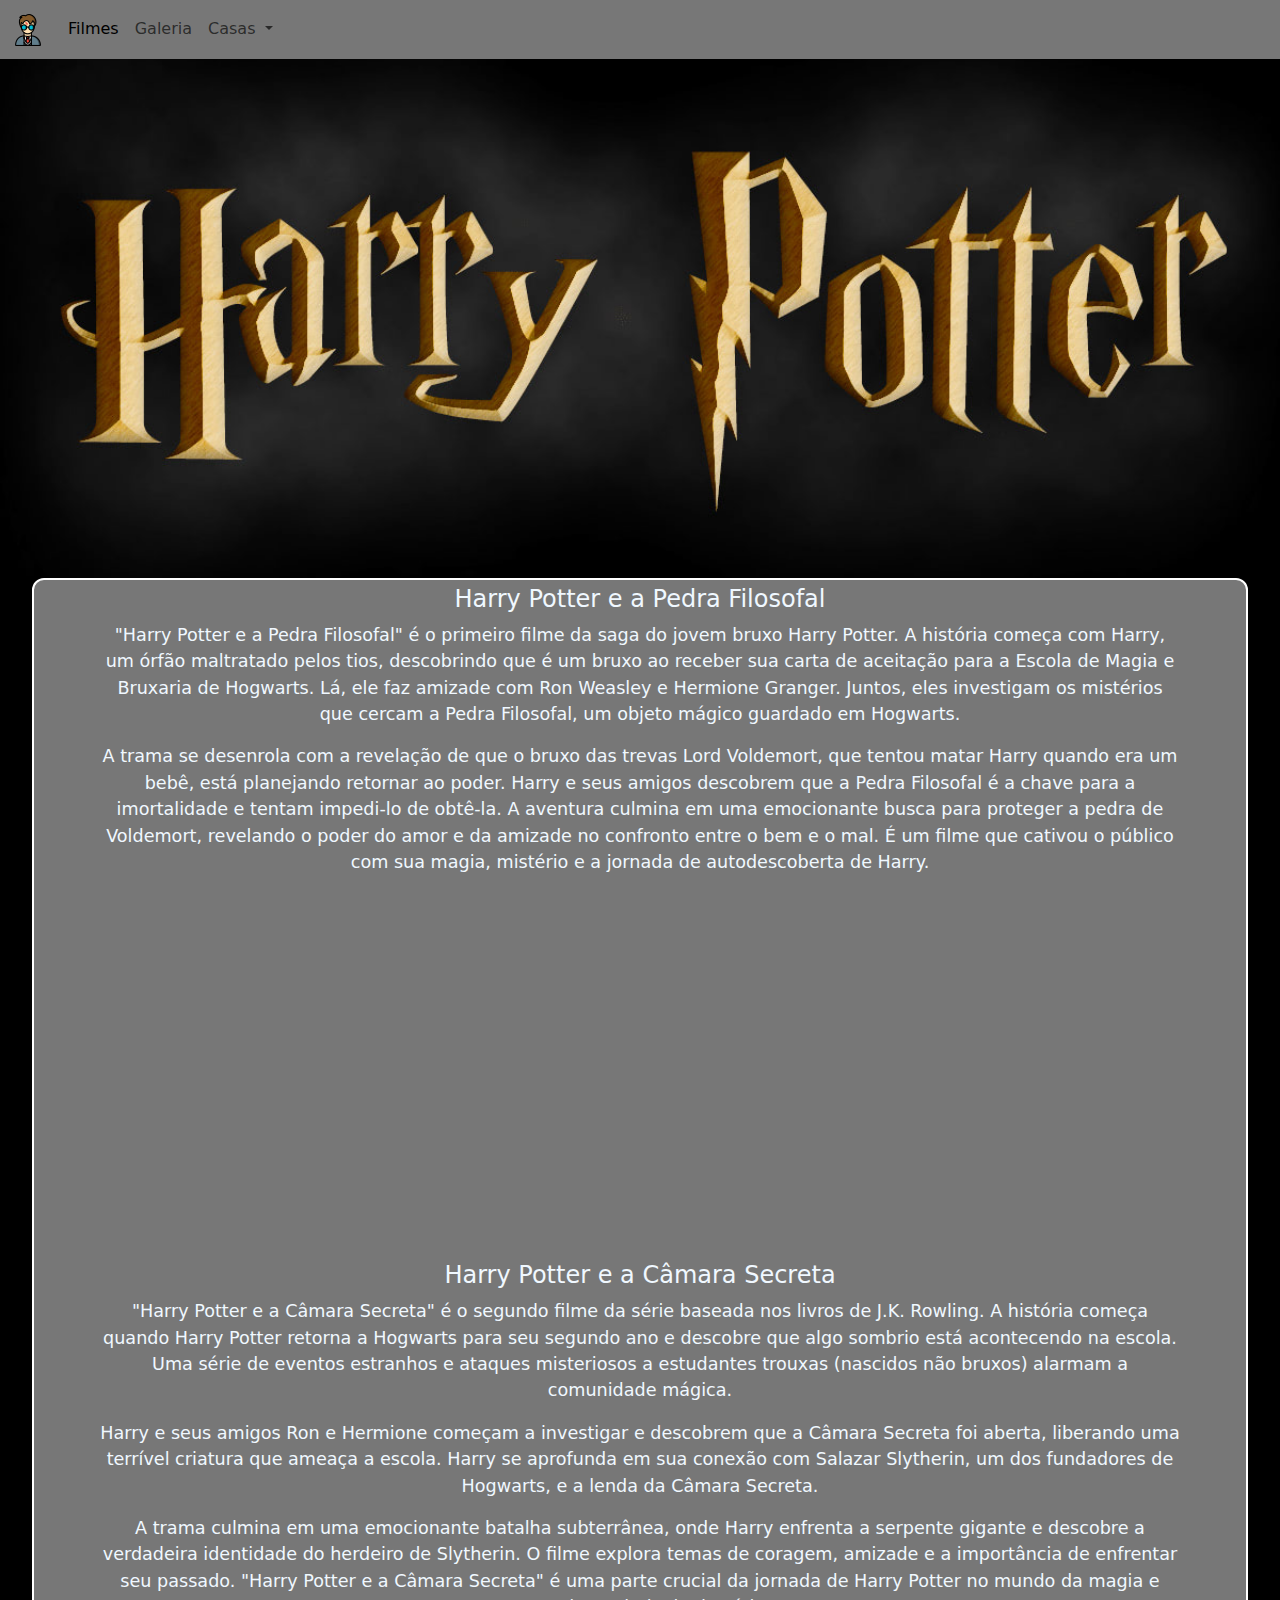
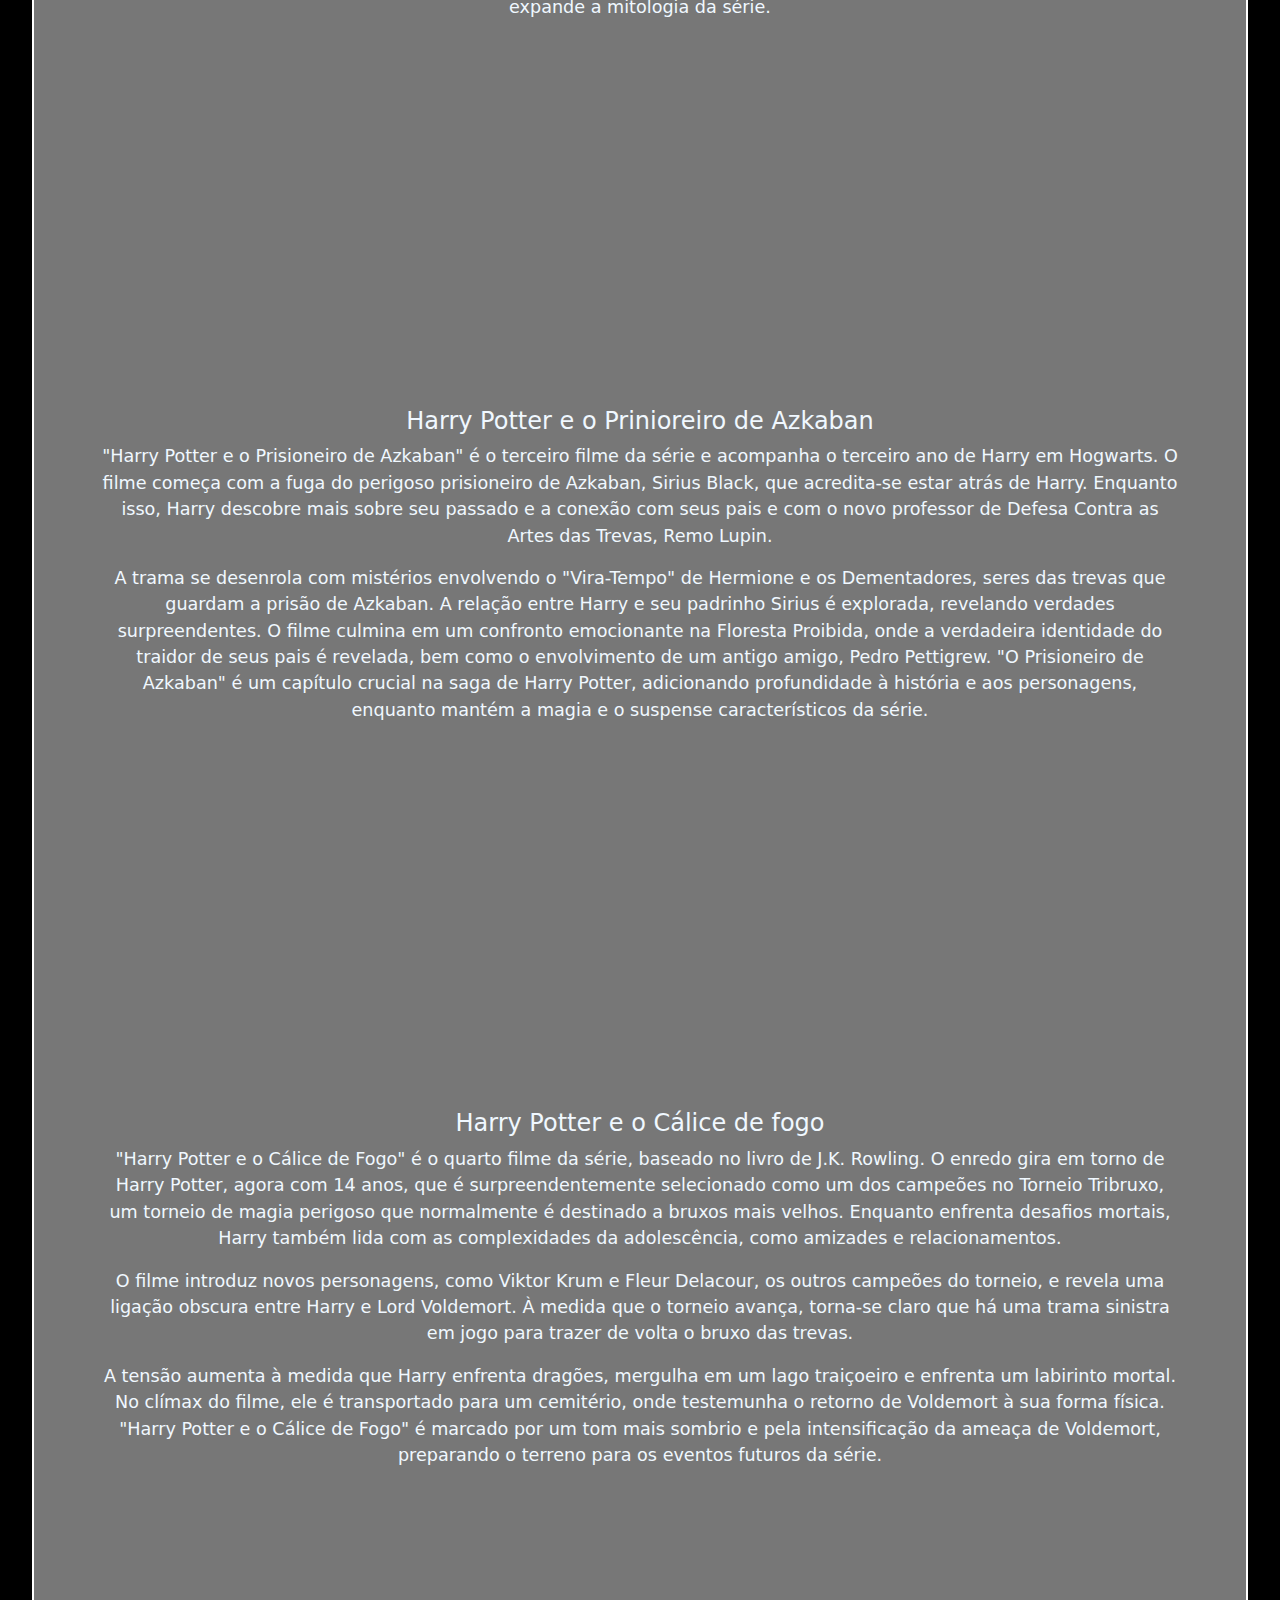
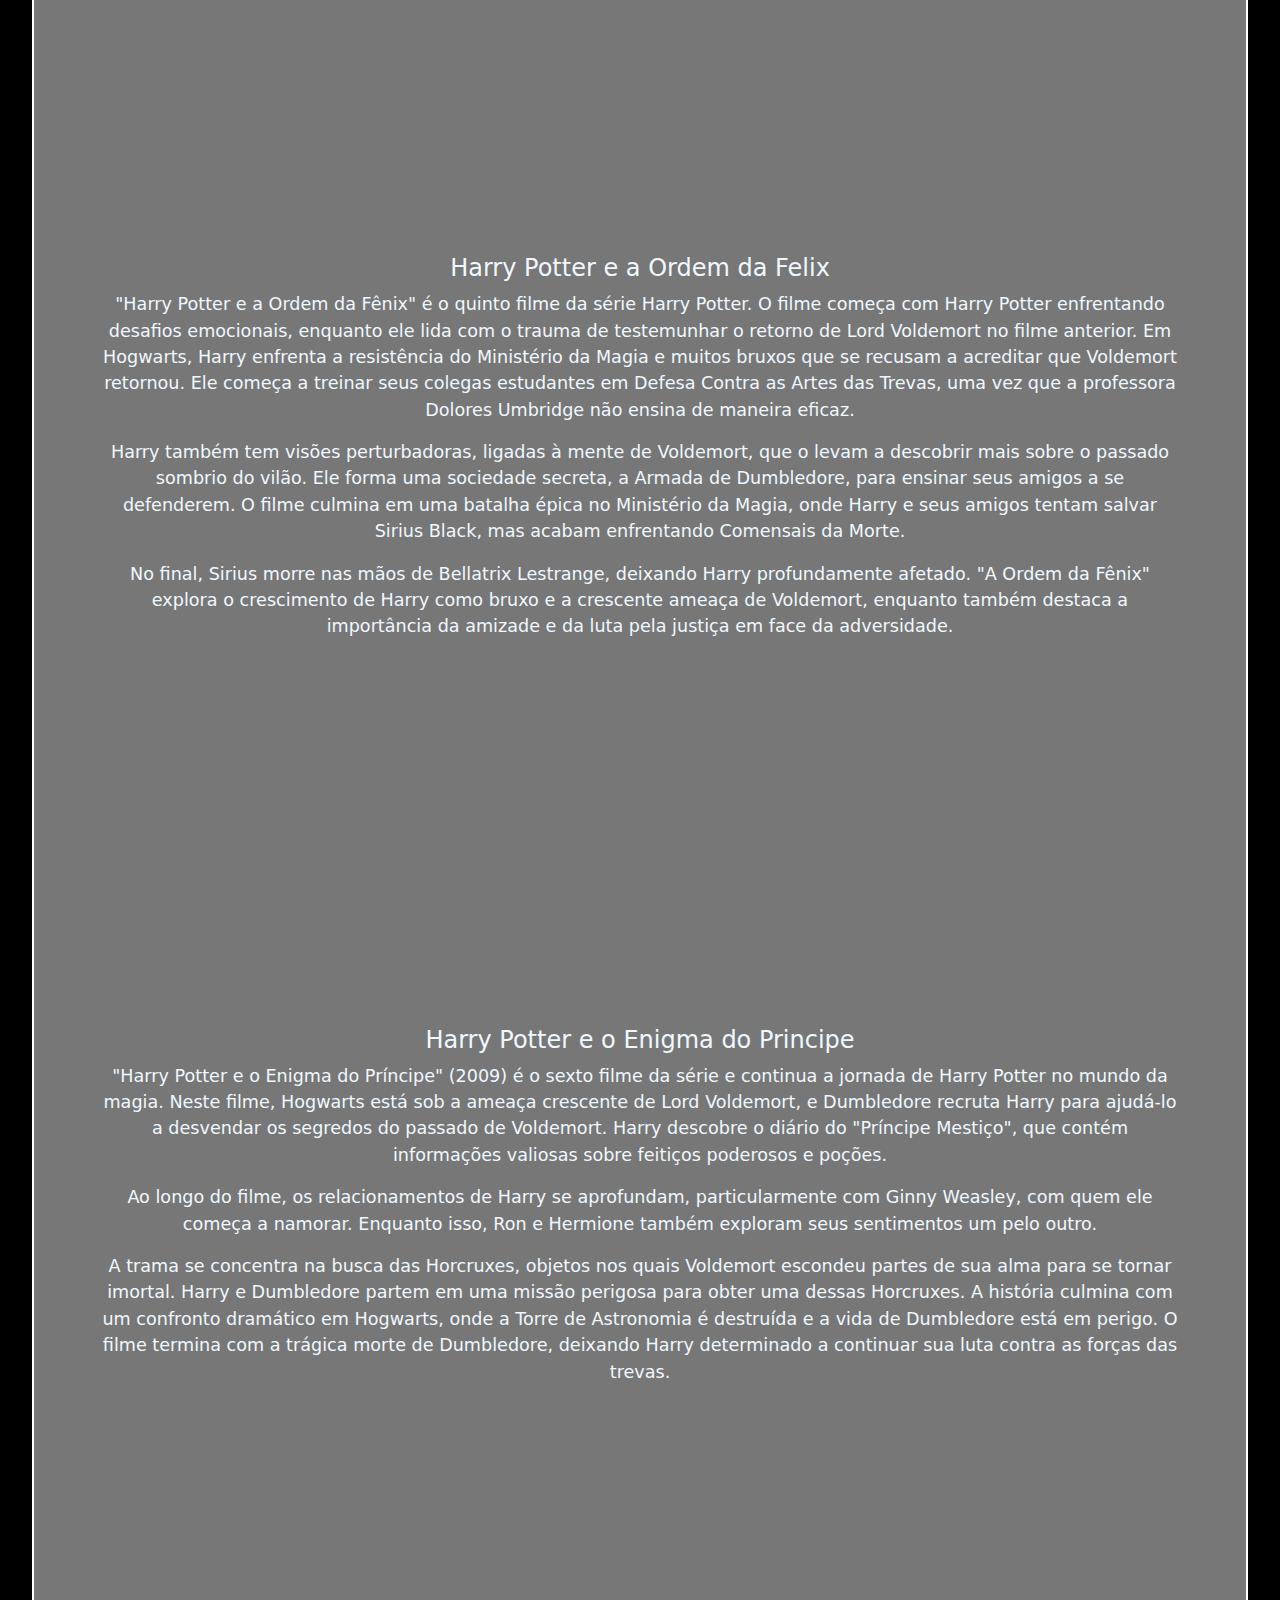
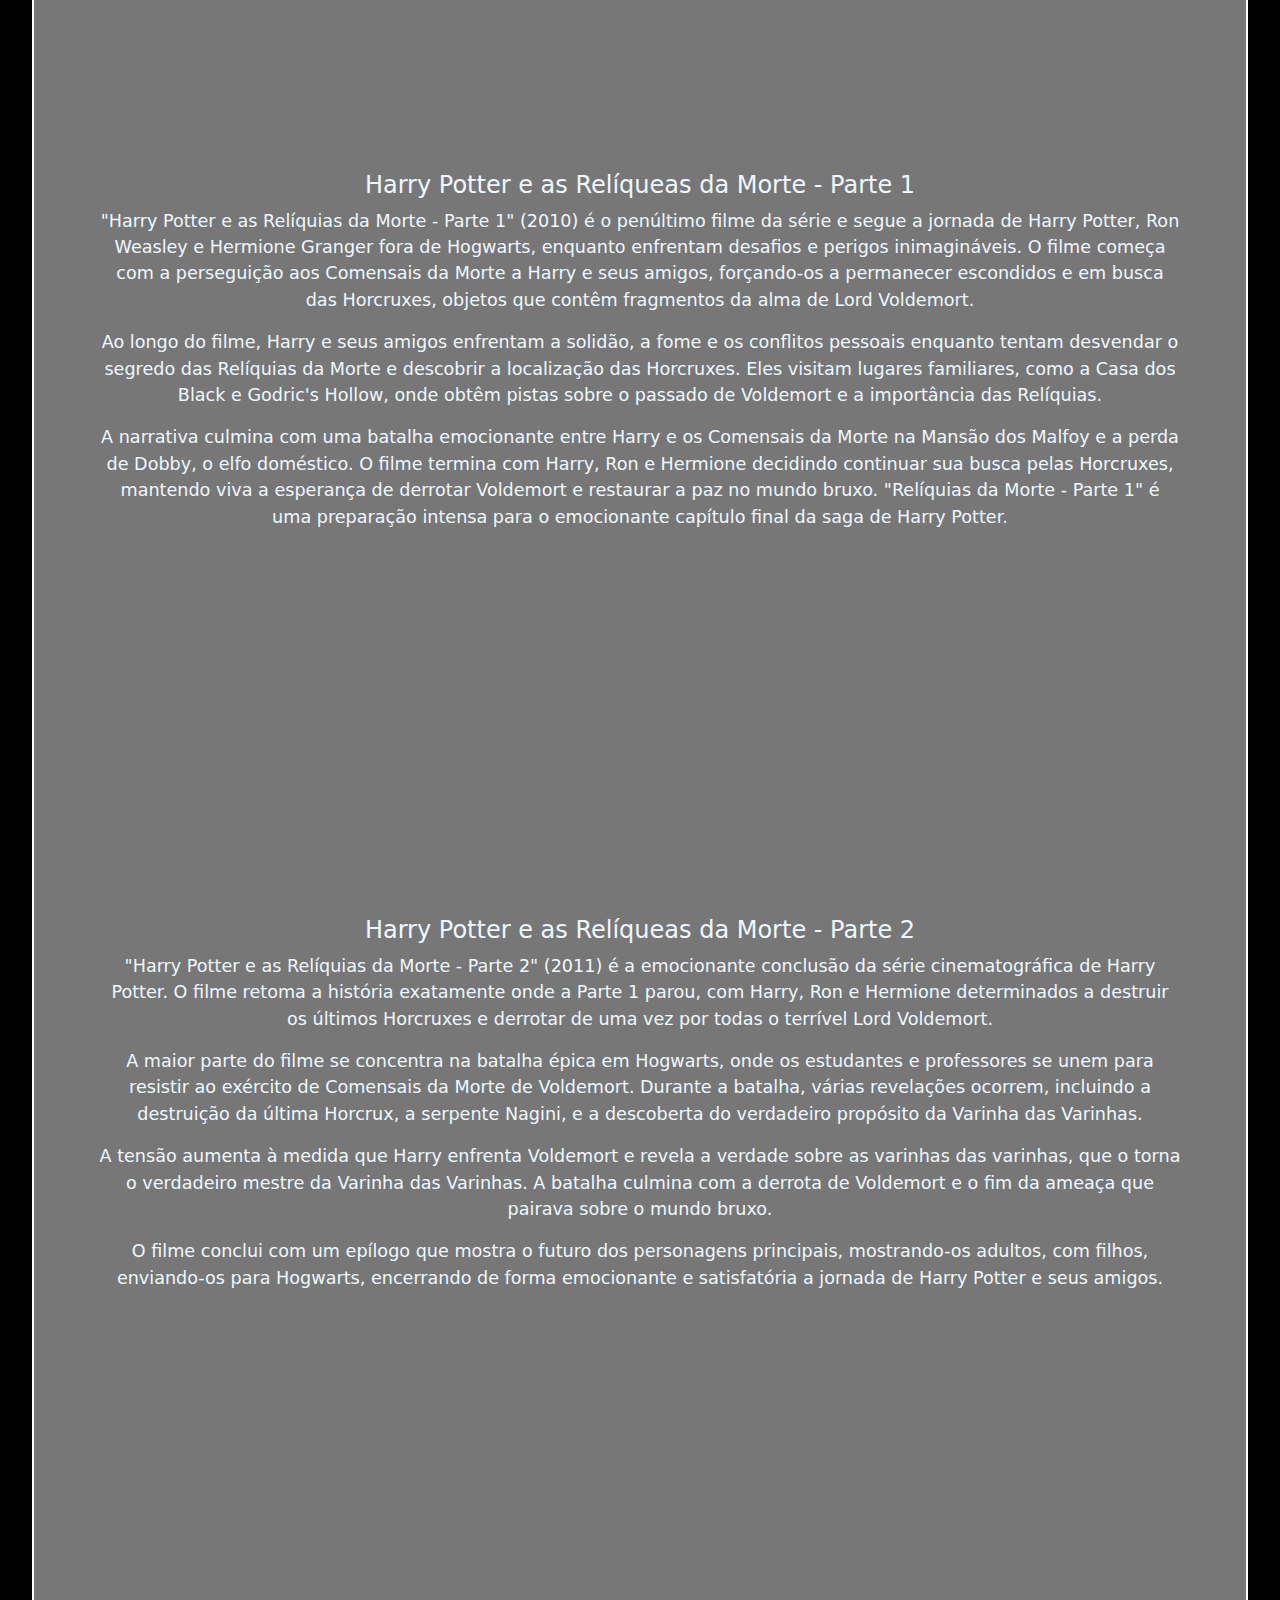
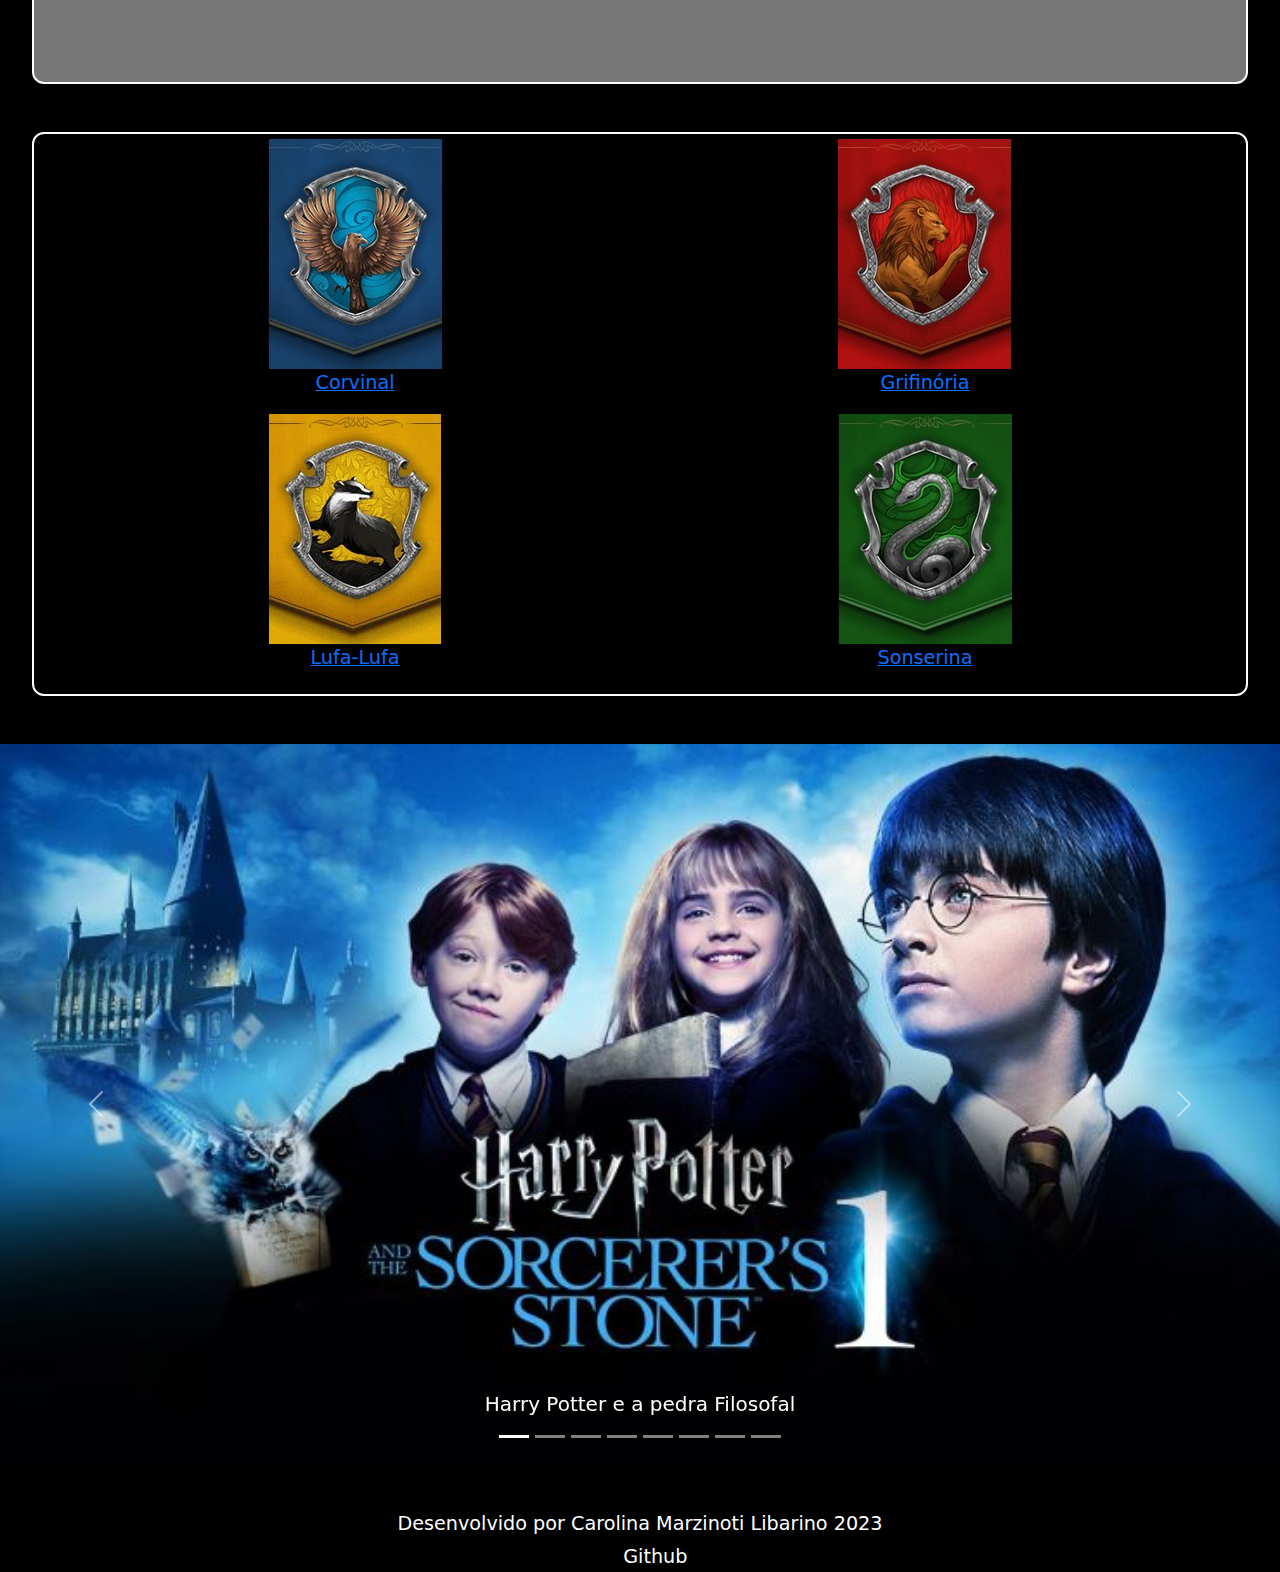
<file: index.html>
<!doctype html>
<html lang="en">

<head>
  <meta charset="utf-8">
  <meta name="viewport" content="width=device-width, initial-scale=1">
  <link rel="stylesheet" href="css/bootstrap.css">
  <link rel="stylesheet" href="css/bootstrap-grid.css">
  <link rel="stylesheet" href="css/estilo.css">
  <title>Das páginas para as telas</title>
  <link rel="shortcut icon" href="img/harry-potter (3).png" type="image/x-icon">

</head>

<body>
  <header>
    <nav class="navbar navbar-expand-lg menu">
      <div class="container-fluid">
        <a class="navbar-brand" href="index.html"> <img src="img/harry-potter (3).png" alt="harry potter"></a>
        <button class="navbar-toggler" type="button" data-bs-toggle="collapse" data-bs-target="#navbarSupportedContent"
          aria-controls="navbarSupportedContent" aria-expanded="false" aria-label="Toggle navigation">
          <span class="navbar-toggler-icon"></span>
        </button>
        <div class="collapse navbar-collapse" id="navbarSupportedContent">
          <ul class="navbar-nav me-auto mb-2 mb-lg-0">
            <li class="nav-item">
              <a class="nav-link active" aria-current="page" href="index.html#filmes">Filmes</a>
            </li>
            <li class="nav-item">
              <a class="nav-link" href="index.html#galeria">Galeria</a>
            </li>
            <li class="nav-item dropdown">
              <a class="nav-link dropdown-toggle" href="#" role="button" data-bs-toggle="dropdown"
                aria-expanded="false">
                Casas
              </a>
              <ul class="dropdown-menu">
                <li><a class="dropdown-item" href="corvinal.html#corvinal">Corvinal</a></li>
                <li><a class="dropdown-item" href="grifinória.html#grifinoria">Grifinória</a></li>
                <li><a class="dropdown-item" href="lufa-lufa.html#lufalufa">Lufa-Lufa</a></li>
                <li><a class="dropdown-item" href="sonserina.html#sonserina">Sonserina</a></li>

              </ul>
            </li>
          </ul>
        </div>
      </div>
    </nav>
    <div>
      <br>
      <br>
      <img class="banner" src="img/hp banner.jpg" alt="harry potter banner">
    </div>
  </header>
 
  <div class="filmes" id="filmes">
    <section>
      <h4>Harry Potter e a Pedra Filosofal</h4>
      <p>"Harry Potter e a Pedra Filosofal" é o primeiro filme da saga do jovem bruxo Harry Potter. A história começa
        com Harry, um órfão maltratado pelos tios, descobrindo que é um bruxo ao receber sua carta de aceitação para a
        Escola de Magia e Bruxaria de Hogwarts. Lá, ele faz amizade com Ron Weasley e Hermione Granger. Juntos, eles
        investigam os mistérios que cercam a Pedra Filosofal, um objeto mágico guardado em Hogwarts.</p>
      <p>A trama se desenrola com a revelação de que o bruxo das trevas Lord Voldemort, que tentou matar Harry quando
        era
        um bebê, está planejando retornar ao poder. Harry e seus amigos descobrem que a Pedra Filosofal é a chave para a
        imortalidade e tentam impedi-lo de obtê-la. A aventura culmina em uma emocionante busca para proteger a pedra de
        Voldemort, revelando o poder do amor e da amizade no confronto entre o bem e o mal. É um filme que cativou o
        público com sua magia, mistério e a jornada de autodescoberta de Harry.</p>
        
        <div class="video">
          <div class="col-12">
            <br>
          <iframe width="50%" height="315" src="https://www.youtube.com/embed/SFzft_2dcV0?si=90Ln8qwGQpcaJUiU" title="YouTube video player" frameborder="0" allow="accelerometer; autoplay; clipboard-write; encrypted-media; gyroscope; picture-in-picture; web-share" allowfullscreen></iframe>
          </div>
          <br>
        </div>


    </section>

    <section>
      <h4>Harry Potter e a Câmara Secreta</h4>
      <p>"Harry Potter e a Câmara Secreta" é o segundo filme da série baseada nos livros de J.K. Rowling. A história
        começa quando Harry Potter retorna a Hogwarts para seu segundo ano e descobre que algo sombrio está acontecendo
        na escola. Uma série de eventos estranhos e ataques misteriosos a estudantes trouxas (nascidos não bruxos)
        alarmam a comunidade mágica. </p>

      <p>Harry e seus amigos Ron e Hermione começam a investigar e descobrem que a Câmara Secreta foi aberta, liberando
        uma terrível criatura que ameaça a escola. Harry se aprofunda em sua conexão com Salazar Slytherin, um dos
        fundadores de Hogwarts, e a lenda da Câmara Secreta.</p>

      <p>A trama culmina em uma emocionante batalha subterrânea, onde Harry enfrenta a serpente gigante e descobre a
        verdadeira identidade do herdeiro de Slytherin. O filme explora temas de coragem, amizade e a importância de
        enfrentar seu passado. "Harry Potter e a Câmara Secreta" é uma parte crucial da jornada de Harry Potter no mundo
        da magia e expande a mitologia da série.</p>

        <div class="video">
          <div class="col-12">
            <br>
            <iframe width="50%" height="315" src="https://www.youtube.com/embed/cf0rRYvDuys?si=cVx0clhGU_lH8vNh" title="YouTube video player" frameborder="0" allow="accelerometer; autoplay; clipboard-write; encrypted-media; gyroscope; picture-in-picture; web-share" allowfullscreen></iframe>
            <br>
            <br>
          </div>
        </div>

    </section>

    <section>
      <h4>Harry Potter e o Prinioreiro de Azkaban</h4>
      <p>"Harry Potter e o Prisioneiro de Azkaban" é o terceiro filme da série e acompanha o terceiro ano de Harry em
        Hogwarts. O filme começa com a fuga do perigoso prisioneiro de Azkaban, Sirius Black, que acredita-se estar
        atrás de Harry. Enquanto isso, Harry descobre mais sobre seu passado e a conexão com seus pais e com o novo
        professor de Defesa Contra as Artes das Trevas, Remo Lupin. </p>

      <p>A trama se desenrola com mistérios envolvendo o "Vira-Tempo" de Hermione e os Dementadores, seres das trevas
        que
        guardam a prisão de Azkaban. A relação entre Harry e seu padrinho Sirius é explorada, revelando verdades
        surpreendentes. O filme culmina em um confronto emocionante na Floresta Proibida, onde a verdadeira identidade
        do traidor de seus pais é revelada, bem como o envolvimento de um antigo amigo, Pedro Pettigrew. "O Prisioneiro
        de Azkaban" é um capítulo crucial na saga de Harry Potter, adicionando profundidade à história e aos
        personagens, enquanto mantém a magia e o suspense característicos da série.
      </p>

      <div class="video">
        <div class="col-12">
          <br>
          <iframe width="50%" height="315" src="https://www.youtube.com/embed/e02fwhC6DiQ?si=XntJ-e16w2wwSHR4" title="YouTube video player" frameborder="0" allow="accelerometer; autoplay; clipboard-write; encrypted-media; gyroscope; picture-in-picture; web-share" allowfullscreen></iframe>
          <br>
          <br>
        </div>
      </div>

    </section>

    <section>
      <h4>Harry Potter e o Cálice de fogo</h4>
      <p>"Harry Potter e o Cálice de Fogo" é o quarto filme da série, baseado no livro de J.K. Rowling. O enredo gira em
        torno de Harry Potter, agora com 14 anos, que é surpreendentemente selecionado como um dos campeões no Torneio
        Tribruxo, um torneio de magia perigoso que normalmente é destinado a bruxos mais velhos. Enquanto enfrenta
        desafios mortais, Harry também lida com as complexidades da adolescência, como amizades e relacionamentos.</p>

      <p>O filme introduz novos personagens, como Viktor Krum e Fleur Delacour, os outros campeões do torneio, e revela
        uma ligação obscura entre Harry e Lord Voldemort. À medida que o torneio avança, torna-se claro que há uma trama
        sinistra em jogo para trazer de volta o bruxo das trevas.</p>

      <p>A tensão aumenta à medida que Harry enfrenta dragões, mergulha em um lago traiçoeiro e enfrenta um labirinto
        mortal. No clímax do filme, ele é transportado para um cemitério, onde testemunha o retorno de Voldemort à sua
        forma física. "Harry Potter e o Cálice de Fogo" é marcado por um tom mais sombrio e pela intensificação da
        ameaça de Voldemort, preparando o terreno para os eventos futuros da série.</p>

        <div class="video">
          <div class="col-12">
            <br>
            <iframe width="50%" height="315" src="https://www.youtube.com/embed/cVKkL4O60IM?si=rOGZwNGXdsnBA1eX" title="YouTube video player" frameborder="0" allow="accelerometer; autoplay; clipboard-write; encrypted-media; gyroscope; picture-in-picture; web-share" allowfullscreen></iframe>
            <br>
            <br>
          </div>
        </div>

    </section>

    <section>
      <h4>Harry Potter e a Ordem da Felix</h4>
      <p>"Harry Potter e a Ordem da Fênix" é o quinto filme da série Harry Potter. O filme começa com Harry Potter
        enfrentando desafios emocionais, enquanto ele lida com o trauma de testemunhar o retorno de Lord Voldemort no
        filme anterior. Em Hogwarts, Harry enfrenta a resistência do Ministério da Magia e muitos bruxos que se recusam
        a acreditar que Voldemort retornou. Ele começa a treinar seus colegas estudantes em Defesa Contra as Artes das
        Trevas, uma vez que a professora Dolores Umbridge não ensina de maneira eficaz. </p>

      <p>Harry também tem visões perturbadoras, ligadas à mente de Voldemort, que o levam a descobrir mais sobre o
        passado sombrio do vilão. Ele forma uma sociedade secreta, a Armada de Dumbledore, para ensinar seus amigos a se
        defenderem. O filme culmina em uma batalha épica no Ministério da Magia, onde Harry e seus amigos tentam salvar
        Sirius Black, mas acabam enfrentando Comensais da Morte. </p>

      <p>No final, Sirius morre nas mãos de Bellatrix Lestrange, deixando Harry profundamente afetado. "A Ordem da
        Fênix"
        explora o crescimento de Harry como bruxo e a crescente ameaça de Voldemort, enquanto também destaca a
        importância da amizade e da luta pela justiça em face da adversidade.</p>

        <div class="video">
          <div class="col-12">
            <br>
              <iframe width="50%" height="315" src="https://www.youtube.com/embed/ZkDCaxUNV3o?si=7hAE4t0tzqkUKcr9" title="YouTube video player" frameborder="0" allow="accelerometer; autoplay; clipboard-write; encrypted-media; gyroscope; picture-in-picture; web-share" allowfullscreen></iframe>
            <br>
            <br>
          </div>
        </div>

    </section>

    <section>
      <h4>Harry Potter e o Enigma do Principe</h4>
      <p>"Harry Potter e o Enigma do Príncipe" (2009) é o sexto filme da série e continua a jornada de Harry Potter no
        mundo da magia. Neste filme, Hogwarts está sob a ameaça crescente de Lord Voldemort, e Dumbledore recruta Harry
        para ajudá-lo a desvendar os segredos do passado de Voldemort. Harry descobre o diário do "Príncipe Mestiço",
        que contém informações valiosas sobre feitiços poderosos e poções. </p>

      <p>Ao longo do filme, os relacionamentos de Harry se aprofundam, particularmente com Ginny Weasley, com quem ele
        começa a namorar. Enquanto isso, Ron e Hermione também exploram seus sentimentos um pelo outro. </p>

      <p>A trama se concentra na busca das Horcruxes, objetos nos quais Voldemort escondeu partes de sua alma para se
        tornar imortal. Harry e Dumbledore partem em uma missão perigosa para obter uma dessas Horcruxes. A história
        culmina com um confronto dramático em Hogwarts, onde a Torre de Astronomia é destruída e a vida de Dumbledore
        está em perigo. O filme termina com a trágica morte de Dumbledore, deixando Harry determinado a continuar sua
        luta contra as forças das trevas.</p>

        <div class="video">
          <div class="col-12">
            <br>
            <iframe width="50%" height="315" src="https://www.youtube.com/embed/T68CyIl1TkA?si=Jm5R10qKkh-0pBjl" title="YouTube video player" frameborder="0" allow="accelerometer; autoplay; clipboard-write; encrypted-media; gyroscope; picture-in-picture; web-share" allowfullscreen></iframe>
            <br>
            <br>
          </div>
        </div>
    </section>


    <section>
      <h4>Harry Potter e as Relíqueas da Morte - Parte 1</h4>
      <p>"Harry Potter e as Relíquias da Morte - Parte 1" (2010) é o penúltimo filme da série e segue a jornada de Harry
        Potter, Ron Weasley e Hermione Granger fora de Hogwarts, enquanto enfrentam desafios e perigos inimagináveis. O
        filme começa com a perseguição aos Comensais da Morte a Harry e seus amigos, forçando-os a permanecer escondidos
        e em busca das Horcruxes, objetos que contêm fragmentos da alma de Lord Voldemort. </p>

      <p>Ao longo do filme, Harry e seus amigos enfrentam a solidão, a fome e os conflitos pessoais enquanto tentam
        desvendar o segredo das Relíquias da Morte e descobrir a localização das Horcruxes. Eles visitam lugares
        familiares, como a Casa dos Black e Godric's Hollow, onde obtêm pistas sobre o passado de Voldemort e a
        importância das Relíquias. </p>

      <p>A narrativa culmina com uma batalha emocionante entre Harry e os Comensais da Morte na Mansão dos Malfoy e a
        perda de Dobby, o elfo doméstico. O filme termina com Harry, Ron e Hermione decidindo continuar sua busca pelas
        Horcruxes, mantendo viva a esperança de derrotar Voldemort e restaurar a paz no mundo bruxo. "Relíquias da Morte
        - Parte 1" é uma preparação intensa para o emocionante capítulo final da saga de Harry Potter.</p>

        <div class="video">
          <div class="col-12">
            <br>
            <iframe width="50%" height="315" src="https://www.youtube.com/embed/CwH5FqG9S2g?si=5_fie7oHZxIRo8Fz" title="YouTube video player" frameborder="0" allow="accelerometer; autoplay; clipboard-write; encrypted-media; gyroscope; picture-in-picture; web-share" allowfullscreen></iframe>
            <br>
            <br>
          </div>
        </div>
    
      </section>

    <section>
      <h4>Harry Potter e as Relíqueas da Morte - Parte 2</h4>
      <p>"Harry Potter e as Relíquias da Morte - Parte 2" (2011) é a emocionante conclusão da série cinematográfica de
        Harry Potter. O filme retoma a história exatamente onde a Parte 1 parou, com Harry, Ron e Hermione determinados
        a destruir os últimos Horcruxes e derrotar de uma vez por todas o terrível Lord Voldemort. </p>

      <p>A maior parte do filme se concentra na batalha épica em Hogwarts, onde os estudantes e professores se unem para
        resistir ao exército de Comensais da Morte de Voldemort. Durante a batalha, várias revelações ocorrem, incluindo
        a destruição da última Horcrux, a serpente Nagini, e a descoberta do verdadeiro propósito da Varinha das
        Varinhas. </p>

      <p>A tensão aumenta à medida que Harry enfrenta Voldemort e revela a verdade sobre as varinhas das varinhas, que o
        torna o verdadeiro mestre da Varinha das Varinhas. A batalha culmina com a derrota de Voldemort e o fim da
        ameaça que pairava sobre o mundo bruxo. </p>

      <p>O filme conclui com um epílogo que mostra o futuro dos personagens principais, mostrando-os adultos, com
        filhos,
        enviando-os para Hogwarts, encerrando de forma emocionante e satisfatória a jornada de Harry Potter e seus
        amigos.</p>

        <div class="video">
          <div class="col-12">
            <br>
            <iframe width="50%" height="315" src="https://www.youtube.com/embed/qP8ZLHC00VM?si=vVgctOizp7Z1PRtA" title="YouTube video player" frameborder="0" allow="accelerometer; autoplay; clipboard-write; encrypted-media; gyroscope; picture-in-picture; web-share" allowfullscreen></iframe>
            <br>
            <br>
          </div>
        </div>

    </section>
  </div>

  <div>
    <br>
    <br>
  </div>
  

  <div class="tipos" id="tipos">
    <div class="container text-center">
      <div class="row row-cols-2">
        <div class="col-6"> 
          <img  src="img/casa corvinal .jpg" alt="">
          <br>
          <p  class="link"> <a href="corvinal.html#corvinal" target="_blank">Corvinal</a></p>
        </div>
        <div class="col-6"> 
          <img src="img/casa grifinoria .jpg" alt="">
          <br>
          <p class="link"> <a href="grifinória.html#grifinoria" target="_blank">Grifinória</a></p>
        </div>
        <div class="col-6"> 
          <img src="img/casa lufalufa.jpg" alt="">
          <br>
          <p class="link"> <a href="lufa-lufa.html#lufalufa" target="_blank">Lufa-Lufa</a></p>
        </div>
        <div class="col-6"> 
          <img src="img/casa sonserina .jpg" alt="">
          <br>
          <p class="link"> <a href="sonserina.html#sonserina" target="_blank">Sonserina</a></p>
        </div>
      </div>
    </div>

  </div>

  <div>
    <br>
    <br>
  </div>

  <div class="amem">
    <div id="carouselExampleCaptions" class="carousel slide">
      <div class="carousel-indicators">
        <button type="button" data-bs-target="#carouselExampleCaptions" data-bs-slide-to="0" class="active" aria-current="true" aria-label="Slide 1"></button>
        <button type="button" data-bs-target="#carouselExampleCaptions" data-bs-slide-to="1" aria-label="Slide 2"></button>
        <button type="button" data-bs-target="#carouselExampleCaptions" data-bs-slide-to="2" aria-label="Slide 3"></button>
        <button type="button" data-bs-target="#carouselExampleCaptions" data-bs-slide-to="3" aria-label="Slide 4"></button>
        <button type="button" data-bs-target="#carouselExampleCaptions" data-bs-slide-to="4" aria-label="Slide 5"></button>
        <button type="button" data-bs-target="#carouselExampleCaptions" data-bs-slide-to="5" aria-label="Slide 6"></button>
        <button type="button" data-bs-target="#carouselExampleCaptions" data-bs-slide-to="6" aria-label="Slide 7"></button>
        <button type="button" data-bs-target="#carouselExampleCaptions" data-bs-slide-to="7" aria-label="Slide 8"></button>

      </div>
      <div class="carousel-inner" id="galeria">
        <div class="carousel-item active">
          <img class="hp" src="img/hp1.jpg" class="d-block w-100" alt="...">
          <div class="carousel-caption d-none d-md-block">
            <h5>Harry Potter e a pedra Filosofal</h5>
          </div>
        </div>
        <div class="carousel-item">
          <img class="hp" src="img/hp2.jpg" class="d-block w-100" alt="...">
          <div class="carousel-caption d-none d-md-block">
            <h5>Harry Potter e a câmara secreta</h5>
          </div>
        </div>
        <div class="carousel-item">
          <img class="hp" src="img/hp3.jpg" class="d-block w-100" alt="...">
          <div class="carousel-caption d-none d-md-block">
            <h5>Harry Potter e o prisioneiro de azkaban</h5>
          </div>
        </div>
        <div class="carousel-item">
          <img class="hp" src="img/hp4.jpg" class="d-block w-100" alt="...">
          <div class="carousel-caption d-none d-md-block">
            <h5>Harry Potter e o cálice de fogo</h5>
          </div>
        </div>
        <div class="carousel-item">
          <img class="hp" src="img/hp5.jpg" class="d-block w-100" alt="...">
          <div class="carousel-caption d-none d-md-block">
            <h5>Harry Potter e a ordem da fênix</h5>        </div>
        </div>
        <div class="carousel-item">
          <img class="hp" src="img/hp6.jpg" class="d-block w-100" alt="...">
          <div class="carousel-caption d-none d-md-block">
            <h5>Harry Potter e o enigma do príncipe</h5>
          </div>
        </div>
        <div class="carousel-item">
          <img class="hp" src="img/hp7.1.jpg" class="d-block w-100" alt="...">
          <div class="carousel-caption d-none d-md-block">
            <h5>Harry Potter e as relíqueas da morte Pt1 </h5>
          </div>
        </div>
        <div class="carousel-item">
          <img class="hp" src="img/hp7.2.jpg" class="d-block w-100" alt="...">
          <div class="carousel-caption d-none d-md-block">
            <h5>Harry Potter e as relíqueas da morte Pt2</h5>
          </div>
        </div>
      </div>
      <button class="carousel-control-prev" type="button" data-bs-target="#carouselExampleCaptions" data-bs-slide="prev">
        <span class="carousel-control-prev-icon" aria-hidden="true"></span>
        <span class="visually-hidden">Previous</span>
      </button>
      <button class="carousel-control-next" type="button" data-bs-target="#carouselExampleCaptions" data-bs-slide="next">
        <span class="carousel-control-next-icon" aria-hidden="true"></span>
        <span class="visually-hidden">Next</span>
      </button>
    </div>
  </div>

  <div>
    <br>
    <br>
  </div>



  <script src="js/bootstrap.bundle.js"></script>
</body>

<footer>
  <h6>Desenvolvido por Carolina Marzinoti Libarino 2023</h6>
  <img class="github" src="img/logotipo-do-github.png" alt="github">
  <a class="refgit" href="https://github.com/carolinalibarino" target="_blank">Github</a>
</footer>

</html>
</file>
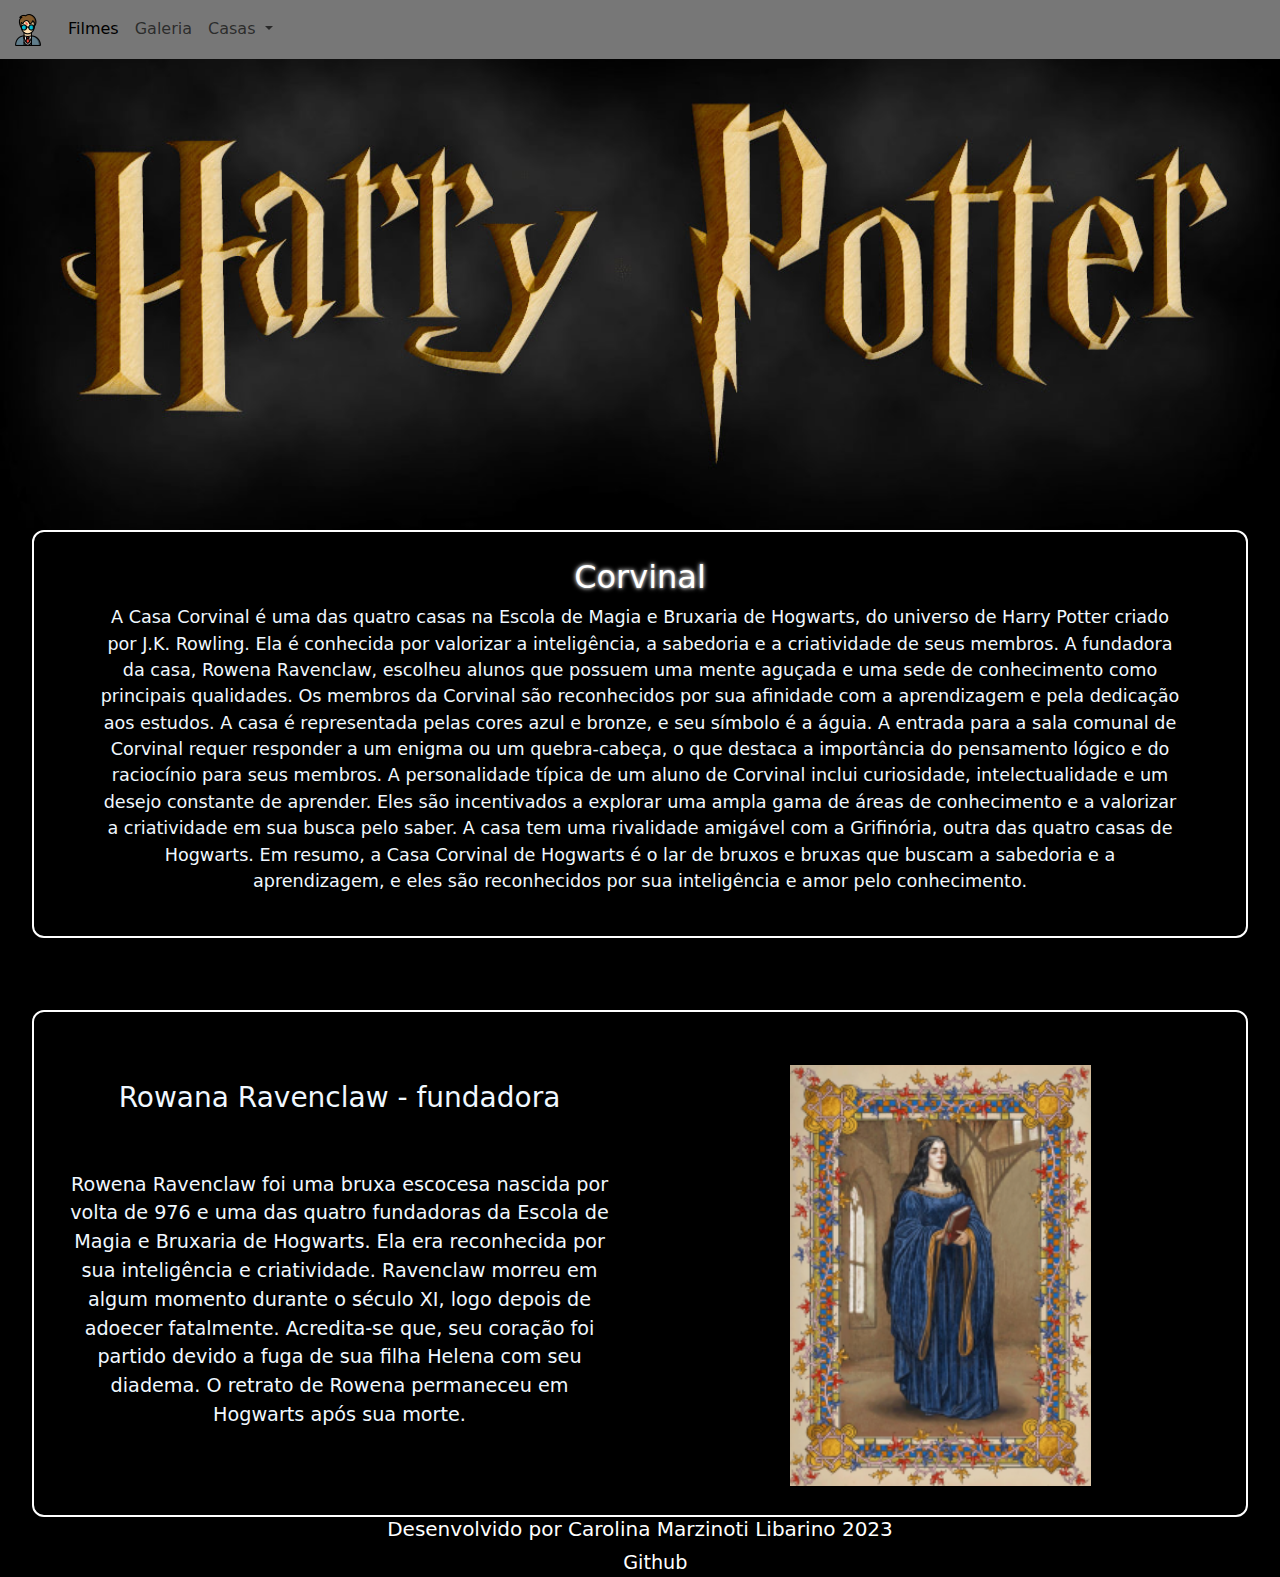
<file: corvinal.html>
<!DOCTYPE html>
<html lang="en">

<head>
    <meta charset="UTF-8">
    <meta http-equiv="X-UA-Compatible" content="IE=edge">
    <meta name="viewport" content="width=device-width, initial-scale=1.0">
    <link rel="stylesheet" href="css/bootstrap.css">
    <link rel="stylesheet" href="css/bootstrap-grid.css">
    <link rel="stylesheet" href="css/estilo.css">
    <title>Corvinal</title>
    <link rel="shortcut icon" href="img/harry-potter (3).png" type="image/x-icon">
</head>

<body>
    <header>
        <nav class="navbar navbar-expand-lg menu">
          <div class="container-fluid">
            <a class="navbar-brand" href="index.html"> <img src="img/harry-potter (3).png" alt="harry potter"></a>
            <button class="navbar-toggler" type="button" data-bs-toggle="collapse" data-bs-target="#navbarSupportedContent"
              aria-controls="navbarSupportedContent" aria-expanded="false" aria-label="Toggle navigation">
              <span class="navbar-toggler-icon"></span>
            </button>
            <div class="collapse navbar-collapse" id="navbarSupportedContent">
              <ul class="navbar-nav me-auto mb-2 mb-lg-0">
                <li class="nav-item">
                  <a class="nav-link active" aria-current="page" href="index.html#filmes">Filmes</a>
                </li>
                <li class="nav-item">
                  <a class="nav-link" href="index.html#galeria">Galeria</a>
                </li>
                <li class="nav-item dropdown">
                  <a class="nav-link dropdown-toggle" href="#" role="button" data-bs-toggle="dropdown"
                    aria-expanded="false">
                    Casas
                  </a>
                  <ul class="dropdown-menu">
                    <li><a class="dropdown-item" href="corvinal.html#corvinal">Corvinal</a></li>
                    <li><a class="dropdown-item" href="grifinória.html#grifinoria">Grifinória</a></li>
                    <li><a class="dropdown-item" href="lufa-lufa.html#lufalufa">Lufa-Lufa</a></li>
                    <li><a class="dropdown-item" href="sonserina.html#sonserina">Sonserina</a></li>
    
                  </ul>
                </li>
              </ul>
            </div>
          </div>
        </nav>
        <div>
          <img class="banner" src="img/hp banner.jpg" alt="harry potter banner">
        </div>
    </header>

    <div class="corvinal" id="corvinal">
        <h2>Corvinal</h2>
        <p class="textocasas">A Casa Corvinal é uma das quatro casas na Escola de Magia e Bruxaria de Hogwarts, do universo de Harry Potter
            criado por J.K. Rowling. Ela é conhecida por valorizar a inteligência, a sabedoria e a criatividade de seus
            membros. A fundadora da casa, Rowena Ravenclaw, escolheu alunos que possuem uma mente aguçada e uma sede de
            conhecimento como principais qualidades.

            Os membros da Corvinal são reconhecidos por sua afinidade com a aprendizagem e pela dedicação aos estudos. A
            casa é representada pelas cores azul e bronze, e seu símbolo é a águia. A entrada para a sala comunal de
            Corvinal requer responder a um enigma ou um quebra-cabeça, o que destaca a importância do pensamento lógico
            e do raciocínio para seus membros.

            A personalidade típica de um aluno de Corvinal inclui curiosidade, intelectualidade e um desejo constante de
            aprender. Eles são incentivados a explorar uma ampla gama de áreas de conhecimento e a valorizar a
            criatividade em sua busca pelo saber. A casa tem uma rivalidade amigável com a Grifinória, outra das quatro
            casas de Hogwarts.

            Em resumo, a Casa Corvinal de Hogwarts é o lar de bruxos e bruxas que buscam a sabedoria e a aprendizagem, e
            eles são reconhecidos por sua inteligência e amor pelo conhecimento.</p>

    </div>

    <div>
      <br>
      <br>
      <br>
    </div>

    <div class="fundadores">
      <div class="funds">
        <div class="col-6">
          <h3>Rowana Ravenclaw - fundadora</h3>
          <br>
          <br>
          <p class="fund">Rowena Ravenclaw foi uma bruxa escocesa nascida por volta de 976 e uma das quatro fundadoras da Escola de Magia e Bruxaria de Hogwarts. Ela era reconhecida por sua inteligência e criatividade. Ravenclaw morreu em algum momento durante o século XI, logo depois de adoecer fatalmente. Acredita-se que, seu coração foi partido devido a fuga de sua filha Helena com seu diadema. O retrato de Rowena permaneceu em Hogwarts após sua morte.</p>
        </div>
  
        <div class="col-6">
          <br>
          <br>
          <img width="50%" src="img/fund corvinal.png" alt="">
          <br>
          <br>
        </div>
      </div>
    </div>

 <script src="js/bootstrap.bundle.js"></script>
</body>

<footer>
  <h5>Desenvolvido por Carolina Marzinoti Libarino 2023</h5>
  <img class="github" src="img/logotipo-do-github.png" alt="github">
  <a class="refgit" href="https://github.com/carolinalibarino" target="_blank">Github</a>
</footer>

</html>
</file>
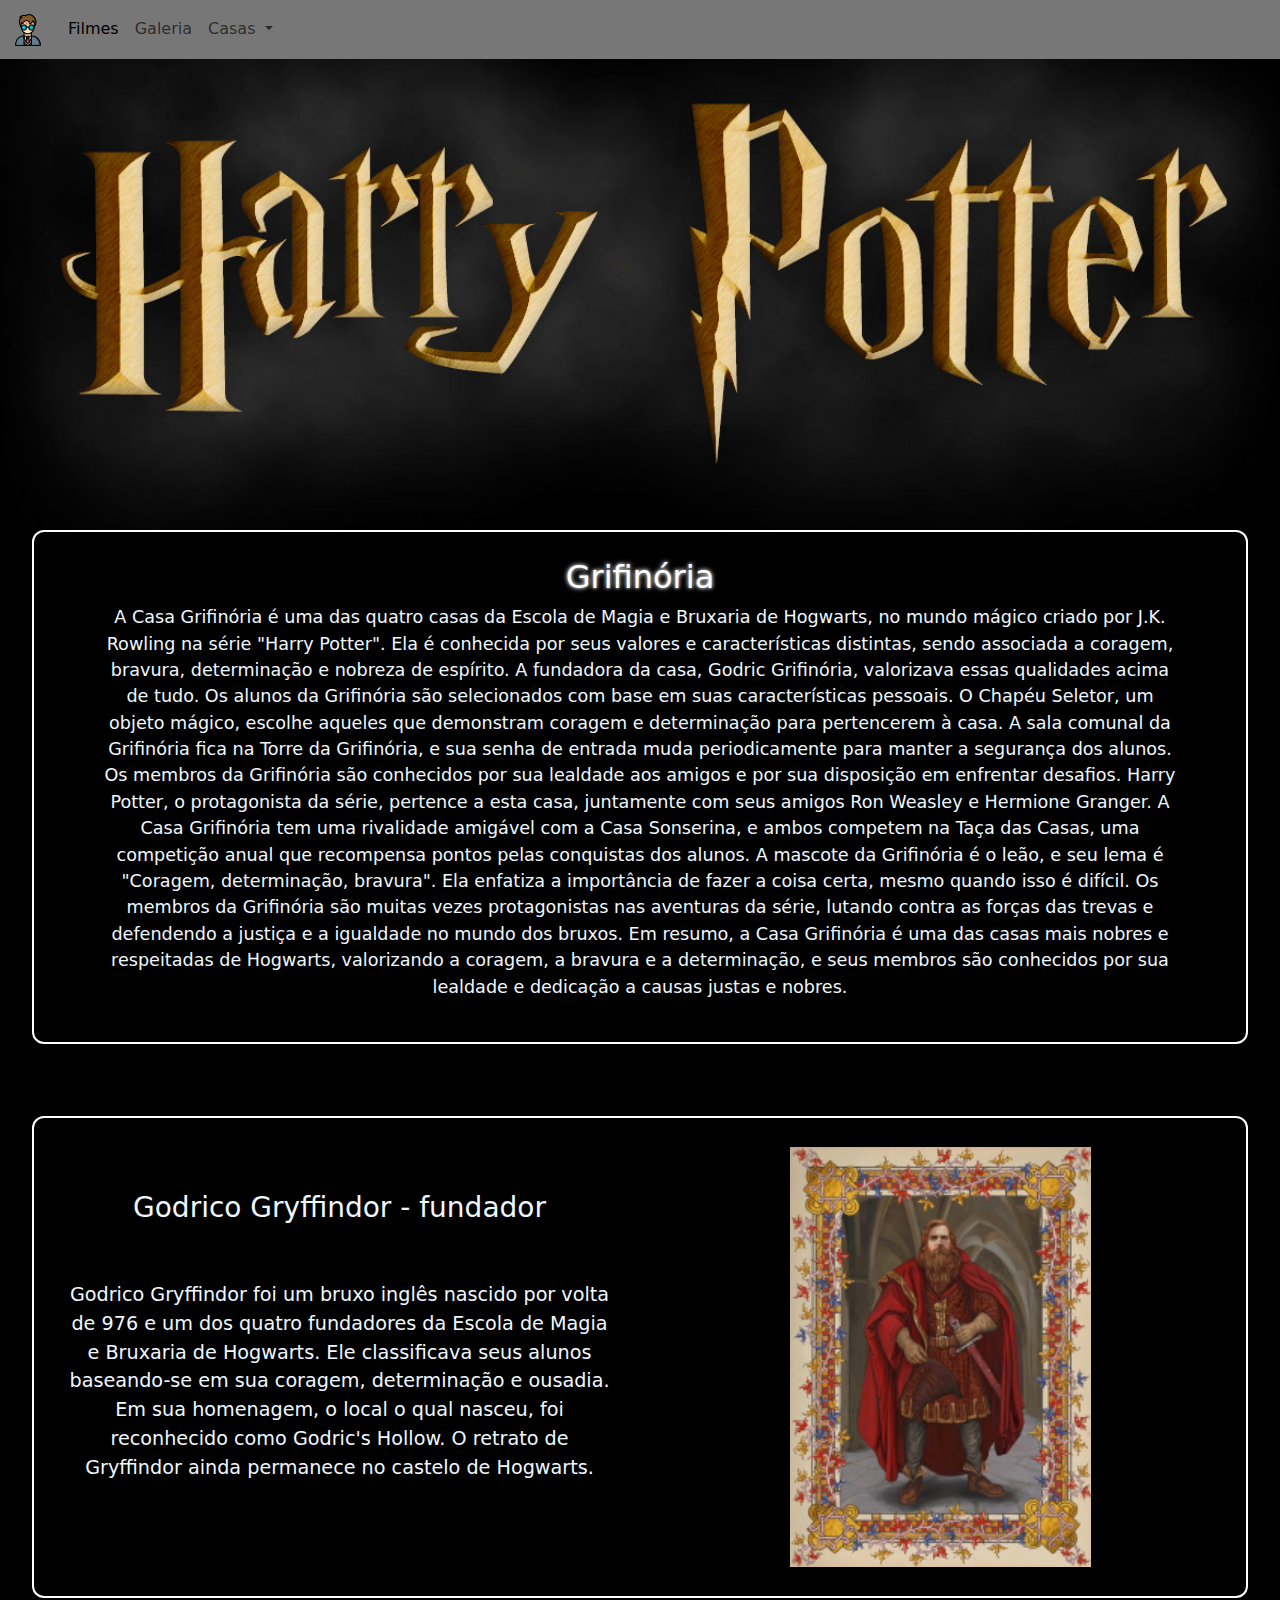
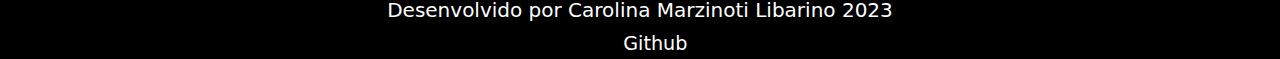
<file: grifinória.html>
<!DOCTYPE html>
<html lang="en">

<head>
    <meta charset="UTF-8">
    <meta http-equiv="X-UA-Compatible" content="IE=edge">
    <meta name="viewport" content="width=device-width, initial-scale=1.0">
    <link rel="stylesheet" href="css/bootstrap.css">
    <link rel="stylesheet" href="css/bootstrap-grid.css">
    <link rel="stylesheet" href="css/estilo.css">
    <title>Grifinória</title>
    <link rel="shortcut icon" href="img/harry-potter (3).png" type="image/x-icon">
</head>

<body>
    <header>
        <nav class="navbar navbar-expand-lg menu">
          <div class="container-fluid">
            <a class="navbar-brand" href="index.html"> <img src="img/harry-potter (3).png" alt="harry potter"></a>
            <button class="navbar-toggler" type="button" data-bs-toggle="collapse" data-bs-target="#navbarSupportedContent"
              aria-controls="navbarSupportedContent" aria-expanded="false" aria-label="Toggle navigation">
              <span class="navbar-toggler-icon"></span>
            </button>
            <div class="collapse navbar-collapse" id="navbarSupportedContent">
              <ul class="navbar-nav me-auto mb-2 mb-lg-0">
                <li class="nav-item">
                  <a class="nav-link active" aria-current="page" href="index.html#filmes">Filmes</a>
                </li>
                <li class="nav-item">
                  <a class="nav-link" href="index.html#galeria">Galeria</a>
                </li>
                <li class="nav-item dropdown">
                  <a class="nav-link dropdown-toggle" href="#" role="button" data-bs-toggle="dropdown"
                    aria-expanded="false">
                    Casas
                  </a>
                  <ul class="dropdown-menu">
                    <li><a class="dropdown-item" href="corvinal.html#corvinal">Corvinal</a></li>
                    <li><a class="dropdown-item" href="grifinória.html#grifinoria">Grifinória</a></li>
                    <li><a class="dropdown-item" href="lufa-lufa.html#lufalufa">Lufa-Lufa</a></li>
                    <li><a class="dropdown-item" href="sonserina.html#sonserina">Sonserina</a></li>
    
                  </ul>
                </li>
              </ul>
            </div>
          </div>
        </nav>
        <div>
          <img class="banner" src="img/hp banner.jpg" alt="harry potter banner">
        </div>
    </header>

    <div class="grifinoria" id="grifinoria">
        <h2>Grifinória</h2>
        <p class="textocasas">A Casa Grifinória é uma das quatro casas da Escola de Magia e Bruxaria de Hogwarts, no mundo
            mágico criado
            por J.K. Rowling na série "Harry Potter". Ela é conhecida por seus valores e características distintas,
            sendo associada a coragem, bravura, determinação e nobreza de espírito. A fundadora da casa, Godric
            Grifinória, valorizava essas qualidades acima de tudo.

            Os alunos da Grifinória são selecionados com base em suas características pessoais. O Chapéu Seletor, um
            objeto mágico, escolhe aqueles que demonstram coragem e determinação para pertencerem à casa. A sala comunal
            da Grifinória fica na Torre da Grifinória, e sua senha de entrada muda periodicamente para manter a
            segurança dos alunos.

            Os membros da Grifinória são conhecidos por sua lealdade aos amigos e por sua disposição em enfrentar
            desafios. Harry Potter, o protagonista da série, pertence a esta casa, juntamente com seus amigos Ron
            Weasley e Hermione Granger. A Casa Grifinória tem uma rivalidade amigável com a Casa Sonserina, e ambos
            competem na Taça das Casas, uma competição anual que recompensa pontos pelas conquistas dos alunos.

            A mascote da Grifinória é o leão, e seu lema é "Coragem, determinação, bravura". Ela enfatiza a importância
            de fazer a coisa certa, mesmo quando isso é difícil. Os membros da Grifinória são muitas vezes protagonistas
            nas aventuras da série, lutando contra as forças das trevas e defendendo a justiça e a igualdade no mundo
            dos bruxos.

            Em resumo, a Casa Grifinória é uma das casas mais nobres e respeitadas de Hogwarts, valorizando a coragem, a
            bravura e a determinação, e seus membros são conhecidos por sua lealdade e dedicação a causas justas e
            nobres.</p>

    </div>

    <div>
      <br>
      <br>
      <br>
    </div>

    <div class="fundadores">
      <div class="funds">
        <div class="col-6">
          <h3>Godrico Gryffindor - fundador</h3>
          <br>
          <br>
          <p class="fund">Godrico Gryffindor foi um bruxo inglês nascido por volta de 976 e um dos quatro fundadores da Escola de Magia e Bruxaria de Hogwarts. Ele classificava seus alunos baseando-se em sua coragem, determinação e ousadia. Em sua homenagem, o local o qual nasceu, foi reconhecido como Godric's Hollow. O retrato de Gryffindor ainda permanece no castelo de Hogwarts.</p>
          <br>
        </div>
  
        <div class="col-6">
          <br>
          <img width="50%" src="img/fund grifinoria.png" alt="">
          <br>
          <br>
        </div>
      </div>
    </div>

    <script src="js/bootstrap.bundle.js"></script>
</body>

<footer>
  <h5>Desenvolvido por Carolina Marzinoti Libarino 2023</h5>
  <img class="github" src="img/logotipo-do-github.png" alt="github">
  <a class="refgit" href="https://github.com/carolinalibarino" target="_blank">Github</a>
</footer>

</html>
</file>
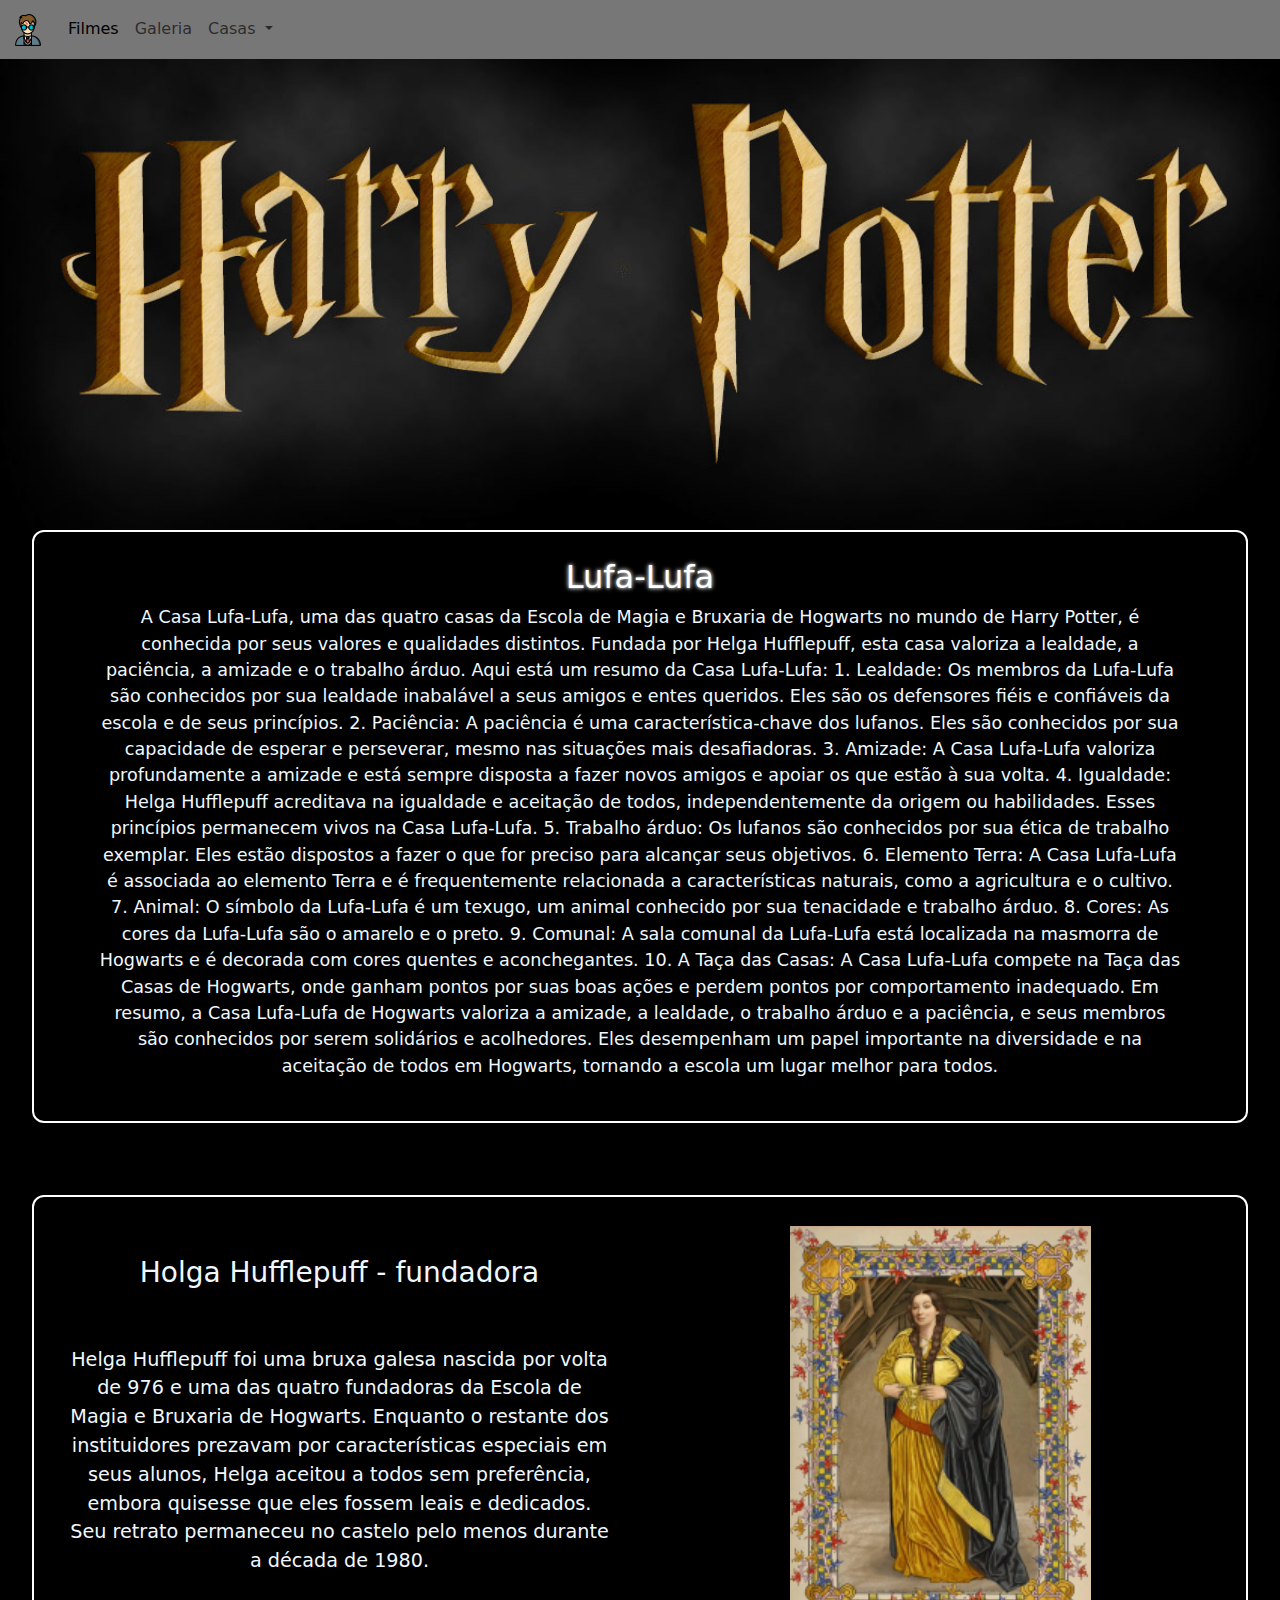
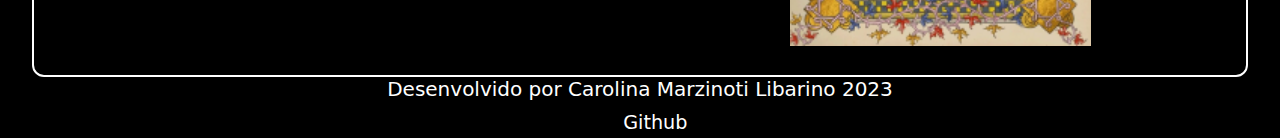
<file: lufa-lufa.html>
<!DOCTYPE html>
<html lang="en">

<head>
    <meta charset="UTF-8">
    <meta http-equiv="X-UA-Compatible" content="IE=edge">
    <meta name="viewport" content="width=device-width, initial-scale=1.0">
    <link rel="stylesheet" href="css/bootstrap.css">
    <link rel="stylesheet" href="css/bootstrap-grid.css">
    <link rel="stylesheet" href="css/estilo.css">
    <title>Lufa Lufa</title>
    <link rel="shortcut icon" href="img/harry-potter (3).png" type="image/x-icon">
</head>

<body>
    <header>
        <nav class="navbar navbar-expand-lg menu">
          <div class="container-fluid">
            <a class="navbar-brand" href="index.html"> <img src="img/harry-potter (3).png" alt="harry potter"></a>
            <button class="navbar-toggler" type="button" data-bs-toggle="collapse" data-bs-target="#navbarSupportedContent"
              aria-controls="navbarSupportedContent" aria-expanded="false" aria-label="Toggle navigation">
              <span class="navbar-toggler-icon"></span>
            </button>
            <div class="collapse navbar-collapse" id="navbarSupportedContent">
              <ul class="navbar-nav me-auto mb-2 mb-lg-0">
                <li class="nav-item">
                  <a class="nav-link active" aria-current="page" href="#filmes">Filmes</a>
                </li>
                <li class="nav-item">
                  <a class="nav-link" href="index.html#galeria">Galeria</a>
                </li>
                <li class="nav-item dropdown">
                  <a class="nav-link dropdown-toggle" href="#" role="button" data-bs-toggle="dropdown"
                    aria-expanded="false">
                    Casas
                  </a>
                  <ul class="dropdown-menu">
                    <li><a class="dropdown-item" href="corvinal.html#corvinal">Corvinal</a></li>
                    <li><a class="dropdown-item" href="grifinória.html#grifinoria">Grifinória</a></li>
                    <li><a class="dropdown-item" href="lufa-lufa.html#lufalufa">Lufa-Lufa</a></li>
                    <li><a class="dropdown-item" href="sonserina.html#sonserina">Sonserina</a></li>
    
                  </ul>
                </li>
              </ul>
            </div>
          </div>
        </nav>
        <div>
          <img class="banner" src="img/hp banner.jpg" alt="harry potter banner">
        </div>
    </header>

    <div class="lufalufa" id="lufalufa">
        <h2>Lufa-Lufa</h2>
        <p class="textocasas">A Casa Lufa-Lufa, uma das quatro casas da Escola de Magia e Bruxaria de Hogwarts no mundo de
            Harry Potter, é
            conhecida por seus valores e qualidades distintos. Fundada por Helga Hufflepuff, esta casa valoriza a
            lealdade, a paciência, a amizade e o trabalho árduo. Aqui está um resumo da Casa Lufa-Lufa:

            1. Lealdade: Os membros da Lufa-Lufa são conhecidos por sua lealdade inabalável a seus amigos e entes
            queridos. Eles são os defensores fiéis e confiáveis da escola e de seus princípios.

            2. Paciência: A paciência é uma característica-chave dos lufanos. Eles são conhecidos por sua capacidade de
            esperar e perseverar, mesmo nas situações mais desafiadoras.

            3. Amizade: A Casa Lufa-Lufa valoriza profundamente a amizade e está sempre disposta a fazer novos amigos e
            apoiar os que estão à sua volta.

            4. Igualdade: Helga Hufflepuff acreditava na igualdade e aceitação de todos, independentemente da origem ou
            habilidades. Esses princípios permanecem vivos na Casa Lufa-Lufa.

            5. Trabalho árduo: Os lufanos são conhecidos por sua ética de trabalho exemplar. Eles estão dispostos a
            fazer o que for preciso para alcançar seus objetivos.

            6. Elemento Terra: A Casa Lufa-Lufa é associada ao elemento Terra e é frequentemente relacionada a
            características naturais, como a agricultura e o cultivo.

            7. Animal: O símbolo da Lufa-Lufa é um texugo, um animal conhecido por sua tenacidade e trabalho árduo.

            8. Cores: As cores da Lufa-Lufa são o amarelo e o preto.

            9. Comunal: A sala comunal da Lufa-Lufa está localizada na masmorra de Hogwarts e é decorada com cores
            quentes e aconchegantes.

            10. A Taça das Casas: A Casa Lufa-Lufa compete na Taça das Casas de Hogwarts, onde ganham pontos por suas
            boas ações e perdem pontos por comportamento inadequado.

            Em resumo, a Casa Lufa-Lufa de Hogwarts valoriza a amizade, a lealdade, o trabalho árduo e a paciência, e
            seus membros são conhecidos por serem solidários e acolhedores. Eles desempenham um papel importante na
            diversidade e na aceitação de todos em Hogwarts, tornando a escola um lugar melhor para todos.</p>

    </div>

    <div>
      <br>
      <br>
      <br>
    </div>

    <div class="fundadores">
      <div class="funds">
        <div class="col-6">
          <h3>Holga Hufflepuff - fundadora</h3>
          <br>
          <br>
          <p class="fund">Helga Hufflepuff foi uma bruxa galesa nascida por volta de 976 e uma das quatro fundadoras da Escola de Magia e Bruxaria de Hogwarts. Enquanto o restante dos instituidores prezavam por características especiais em seus alunos, Helga aceitou a todos sem preferência, embora quisesse que eles fossem leais e dedicados. Seu retrato permaneceu no castelo pelo menos durante a década de 1980.</p>
          <br>
        </div>
  
        <div class="col-6">
          <br>
          <img width="50%" src="img/fund lufalufa.png" alt="">
          <br>
          <br>
        </div>
      </div>
    </div>
    <script src="js/bootstrap.bundle.js"></script>
</body>

<footer>
  <h5>Desenvolvido por Carolina Marzinoti Libarino 2023</h5>
  <img class="github" src="img/logotipo-do-github.png" alt="github">
  <a class="refgit" href="https://github.com/carolinalibarino" target="_blank">Github</a>
</footer>

</html>
</file>
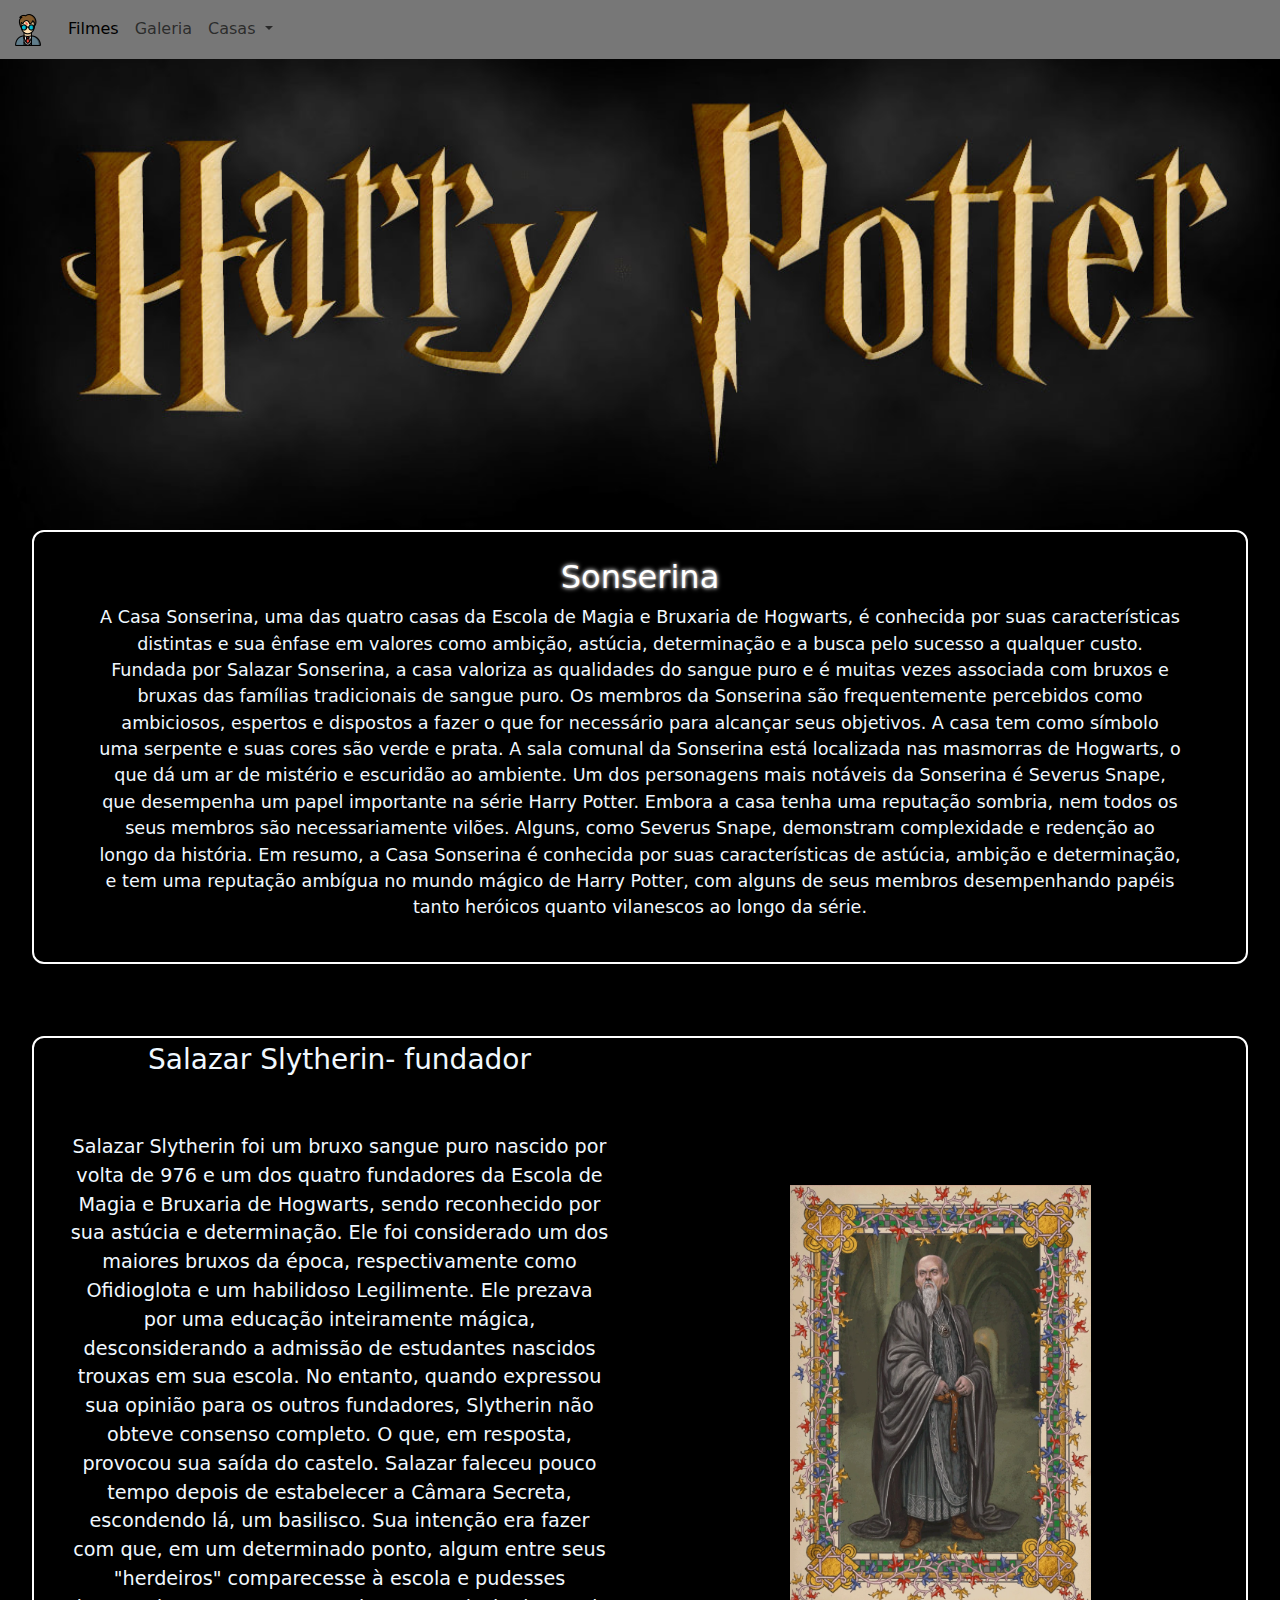
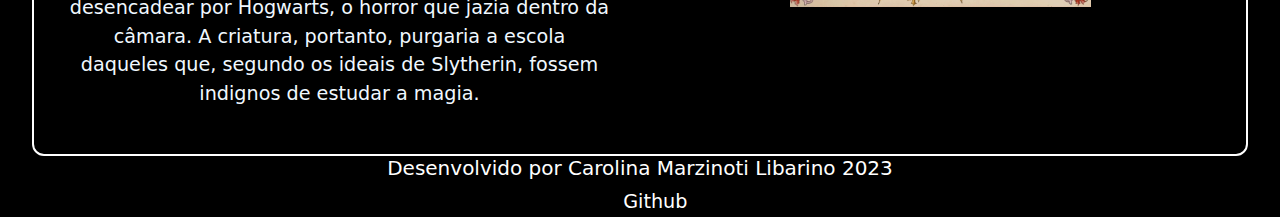
<file: sonserina.html>
<!DOCTYPE html>
<html lang="en">

<head>
    <meta charset="UTF-8">
    <meta http-equiv="X-UA-Compatible" content="IE=edge">
    <meta name="viewport" content="width=device-width, initial-scale=1.0">
    <link rel="stylesheet" href="css/bootstrap.css">
    <link rel="stylesheet" href="css/bootstrap-grid.css">
    <link rel="stylesheet" href="css/estilo.css">
    <title>Sonserina</title>
    <link rel="shortcut icon" href="img/harry-potter (3).png" type="image/x-icon">
</head>

<body>
    <header>
        <nav class="navbar navbar-expand-lg menu">
          <div class="container-fluid">
            <a class="navbar-brand" href="index.html"> <img src="img/harry-potter (3).png" alt="harry potter"></a>
            <button class="navbar-toggler" type="button" data-bs-toggle="collapse" data-bs-target="#navbarSupportedContent"
              aria-controls="navbarSupportedContent" aria-expanded="false" aria-label="Toggle navigation">
              <span class="navbar-toggler-icon"></span>
            </button>
            <div class="collapse navbar-collapse" id="navbarSupportedContent">
              <ul class="navbar-nav me-auto mb-2 mb-lg-0">
                <li class="nav-item">
                  <a class="nav-link active" aria-current="page" href="#filmes">Filmes</a>
                </li>
                <li class="nav-item">
                  <a class="nav-link" href="index.html#galeria">Galeria</a>
                </li>
                <li class="nav-item dropdown">
                  <a class="nav-link dropdown-toggle" href="#" role="button" data-bs-toggle="dropdown"
                    aria-expanded="false">
                    Casas
                  </a>
                  <ul class="dropdown-menu">
                    <li><a class="dropdown-item" href="corvinal.html#corvinal">Corvinal</a></li>
                    <li><a class="dropdown-item" href="grifinória.html#grifinoria">Grifinória</a></li>
                    <li><a class="dropdown-item" href="lufa-lufa.html#lufalufa">Lufa-Lufa</a></li>
                    <li><a class="dropdown-item" href="sonserina.html#sonserina">Sonserina</a></li>
    
                  </ul>
                </li>
              </ul>
            </div>
          </div>
        </nav>
        <div>
          <img class="banner" src="img/hp banner.jpg" alt="harry potter banner">
        </div>
    </header>

    <div class="sonserina" id="sonserina">
        <h2>Sonserina</h2>
        <p class="textocasas">A Casa Sonserina, uma das quatro casas da Escola de Magia e Bruxaria de Hogwarts, é conhecida
            por suas
            características distintas e sua ênfase em valores como ambição, astúcia, determinação e a busca pelo sucesso
            a qualquer custo. Fundada por Salazar Sonserina, a casa valoriza as qualidades do sangue puro e é muitas
            vezes associada com bruxos e bruxas das famílias tradicionais de sangue puro. Os membros da Sonserina são
            frequentemente percebidos como ambiciosos, espertos e dispostos a fazer o que for necessário para alcançar
            seus objetivos.

            A casa tem como símbolo uma serpente e suas cores são verde e prata. A sala comunal da Sonserina está
            localizada nas masmorras de Hogwarts, o que dá um ar de mistério e escuridão ao ambiente.

            Um dos personagens mais notáveis da Sonserina é Severus Snape, que desempenha um papel importante na série
            Harry Potter. Embora a casa tenha uma reputação sombria, nem todos os seus membros são necessariamente
            vilões. Alguns, como Severus Snape, demonstram complexidade e redenção ao longo da história.

            Em resumo, a Casa Sonserina é conhecida por suas características de astúcia, ambição e determinação, e tem
            uma reputação ambígua no mundo mágico de Harry Potter, com alguns de seus membros desempenhando papéis tanto
            heróicos quanto vilanescos ao longo da série.</p>

    </div>

    <div>
      <br>
      <br>
      <br>
    </div>

    <div class="fundadores">
      <div class="funds">
        <div class="col-6">
          <h3> Salazar Slytherin- fundador</h3>
          <br>
          <br>
          <p class="fund">Salazar Slytherin foi um bruxo sangue puro nascido por volta de 976 e um dos quatro fundadores da Escola de Magia e Bruxaria de Hogwarts, sendo reconhecido por sua astúcia e determinação. Ele foi considerado um dos maiores bruxos da época, respectivamente como Ofidioglota e um habilidoso Legilimente.
  
            Ele prezava por uma educação inteiramente mágica, desconsiderando a admissão de estudantes nascidos trouxas em sua escola. No entanto, quando expressou sua opinião para os outros fundadores, Slytherin não obteve consenso completo. O que, em resposta, provocou sua saída do castelo.
            
            Salazar faleceu pouco tempo depois de estabelecer a Câmara Secreta, escondendo lá, um basilisco. Sua intenção era fazer com que, em um determinado ponto, algum entre seus "herdeiros" comparecesse à escola e pudesses desencadear por Hogwarts, o horror que jazia dentro da câmara. A criatura, portanto, purgaria a escola daqueles que, segundo os ideais de Slytherin, fossem indignos de estudar a magia.</p>
          <br>
        </div>
  
        <div class="col-6">
          <br>
          <img width="50%" src="img/fund sonserina.png" alt="">
          <br>
          <br>
        </div>
      </div>
    </div>

    <script src="js/bootstrap.bundle.js"></script>
</body>

<footer>
  <h5>Desenvolvido por Carolina Marzinoti Libarino 2023</h5>
  <img class="github" src="img/logotipo-do-github.png" alt="github">
  <a class="refgit" href="https://github.com/carolinalibarino" target="_blank">Github</a>
</footer>

</html>
</file>
<file: css/estilo.css>
html{
    scroll-behavior: smooth;
}

body{
    background-color: black;
}

.menu{
    background-color: rgb(119, 119, 119);
    position: fixed;
    width: 100%;
    z-index: 1;
}

.hp{
    width: 100%;
}

li:hover {
    color: #e2a600;
    }

.filmes {
    background-color:  rgb(119, 119, 119);
    width: 95%;
    margin-right: auto;
    margin-left: auto;
    padding-top: 2%;
    padding-bottom: 2%;

    border-style: solid;
    border: 2px solid rgb(255, 255, 255);
    border-radius: 12px;
    padding: 5px;

}

.tipos{
    background-color:  rgb(0, 0, 0);
    width: 95%;
    margin-right: auto;
    margin-left: auto;
    padding-top: 2%;
    padding-bottom: 2%;

    border-style: solid;
    border: 2px solid rgb(255, 255, 255);
    border-radius: 12px;
    padding: 5px;

}

h4 {
    color: aliceblue;
    text-align: center;
}

h3{
    color: aliceblue;
    text-align: center;
}

p {
    color: aliceblue;
    text-align: center;
    width: auto;
    padding-left: 5%;
    padding-right: 5%;
}

h1 {
    color: rgb(255, 255, 255);
    text-align: center;
}

.banner {
    width: 100%;
    height: 100%;
    background-color: #ffffff;

}


footer{
    text-align: center;

}

h5{
    color: white;
    text-shadow: purple;
    text-align: center;
}

h6{
    color: white;
    text-align: center;
    font-size: 1.2em;
}

.github{
    width: 2%;
}

.refgit{
    font-size: 1.2em;
    text-decoration: none;
    text-align: center;
    color: white;
}



@media (max-width: 800px) {
    .header {
        flex-direction: column;
    }

    .col-12 {
        width: auto;
    }

    .col-6 {
        width: 100%;
    }

    .Men{

        display: flex;
        flex-direction: column;

    }

    .amem{
        width: auto;
        
    }
}

@media screen and (min-width:601px) {

    header{
      flex-direction: row;
    }
  

}


.dropdown-menu{
    background-color:rgb(119, 119, 119);
}

a:hover {
    text-decoration: none;
    font-size: 1.4em; 
    color: #ffffff;
}

li:hover {
    text-decoration: none;
    font-size: 1.0em; 
    color: #000000;
}

.ascasas{
    text-align: center;
    align-items: center;
}

img{
    text-align: center;
}

.col-3{
    color: white;
    text-align: center;

}

.link{
    font-size: 1.2em;
    text-decoration: none;
    text-align: center;
    color: white;
}

h2{
    text-align: center;
    color: white;
    text-shadow: 0 0 3px #9f9f9f, 0 0 5px #ffffff;
}

.corvinal{
    border-style: solid;
    border: 2px solid rgb(255, 255, 255);
    border-radius: 12px;
    padding: 5px;

    width: 95%;
    margin-right: auto;
    margin-left: auto;
    padding-top: 2%;
    padding-bottom: 2%;
}

.grifinoria{
    border-style: solid;
    border: 2px solid rgb(255, 255, 255);
    border-radius: 12px;
    padding: 5px;

    width: 95%;
    margin-right: auto;
    margin-left: auto;
    padding-top: 2%;
    padding-bottom: 2%;

}

.lufalufa{
    border-style: solid;
    border: 2px solid rgb(255, 255, 255);
    border-radius: 12px;
    padding: 5px;

    width: 95%;
    margin-right: auto;
    margin-left: auto;
    padding-top: 2%;
    padding-bottom: 2%;
}

.sonserina{
    border-style: solid;
    border: 2px solid rgb(255, 255, 255);
    border-radius: 12px;
    padding: 5px;

    width: 95%;
    margin-right: auto;
    margin-left: auto;
    padding-top: 2%;
    padding-bottom: 2%;
}

.video{
    align-items: center;
    width: 100%;
}

.col-12{
    align-items: center;
    text-align: center;
}

.funds{
    display: flex;
    flex-flow: row wrap;
    text-align: center;
    align-items: center;
    width: 100%;   
}

.fundadores{
    width: 95%;
    margin-right: auto;
    margin-left: auto;
    padding-top: 2%;
    padding-bottom: 2%;

    border-style: solid;
    border: 2px solid rgb(255, 255, 255);
    border-radius: 12px;
    padding: 5px;

}

.col-6{

    align-items: center;
    text-align: center;
}

.fund{
    font-size: 1.2em;
}

/* .carrossel{
    width: 80%;
    align-items: center;
    text-align: center;
} */


.textocasas{
    font-size: 1.1em;
}

p{
    font-size: 1.1em;
}

.carousel-item{
    align-items: center;
    text-align: center; 
}

.hp{
    align-items: center;
    text-align: center;

}
</file>
